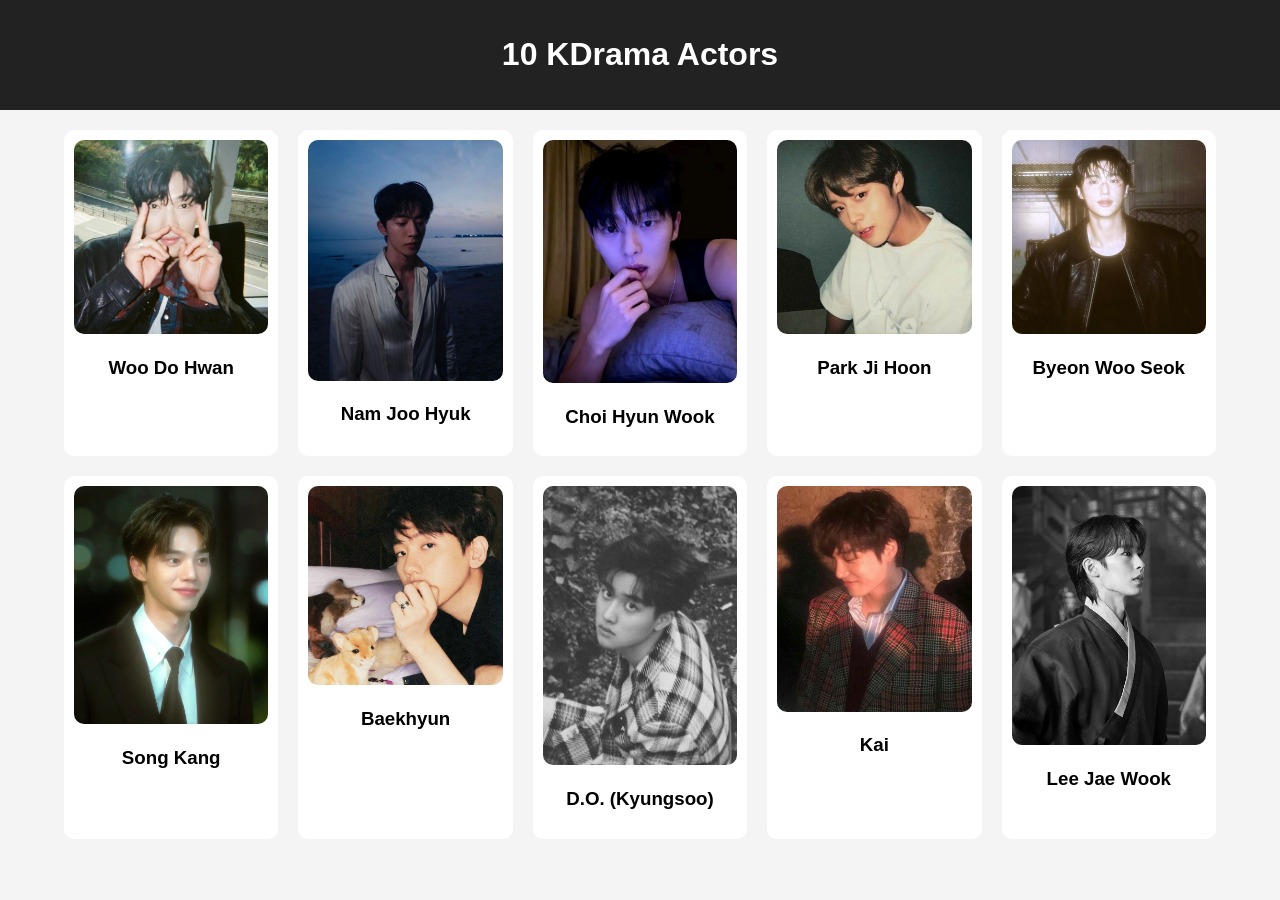
<file: index.html>
<!DOCTYPE html>
<html>
<head>
    <title>10 KDrama Actors</title>
    <link rel="stylesheet" href="style.css">
</head>
<body>

<header>
    <h1>10 KDrama Actors</h1>
</header>

<div class="container">
    <div class="grid">

        <a href="actors/woo-dohwan.html" class="card">
            <img src="images/hwan.jpg">
            <h3>Woo Do Hwan</h3>
        </a>

        <a href="actors/nam-joohyuk.html" class="card">
            <img src="images/hyuk.jpg">
            <h3>Nam Joo Hyuk</h3>
        </a>

        <a href="actors/choi-hyunwook.html" class="card">
            <img src="images/wook.jpg">
            <h3>Choi Hyun Wook</h3>
        </a>

        <a href="actors/park-jihoon.html" class="card">
            <img src="images/hoon.jpg">
            <h3>Park Ji Hoon</h3>
        </a>

        <a href="actors/byeon-wooseok.html" class="card">
            <img src="images/seok.jpg">
            <h3>Byeon Woo Seok</h3>
        </a>

        <a href="actors/song-kang.html" class="card">
            <img src="images/song.jpg">
            <h3>Song Kang</h3>
        </a>

        <a href="actors/baekhyun.html" class="card">
            <img src="images/baek.jpg">
            <h3>Baekhyun</h3>
        </a>

        <a href="actors/doh-kyungsoo.html" class="card">
            <img src="images/do.jpg">
            <h3>D.O. (Kyungsoo)</h3>
        </a>

        <a href="actors/kai.html" class="card">
            <img src="images/kai.jpg">
            <h3>Kai</h3>
        </a>

        <a href="actors/lee-jaewook.html" class="card">
            <img src="images/jae.jpg">
            <h3>Lee Jae Wook</h3>
        </a>

    </div>
</div>

</body>
</html>
</file>
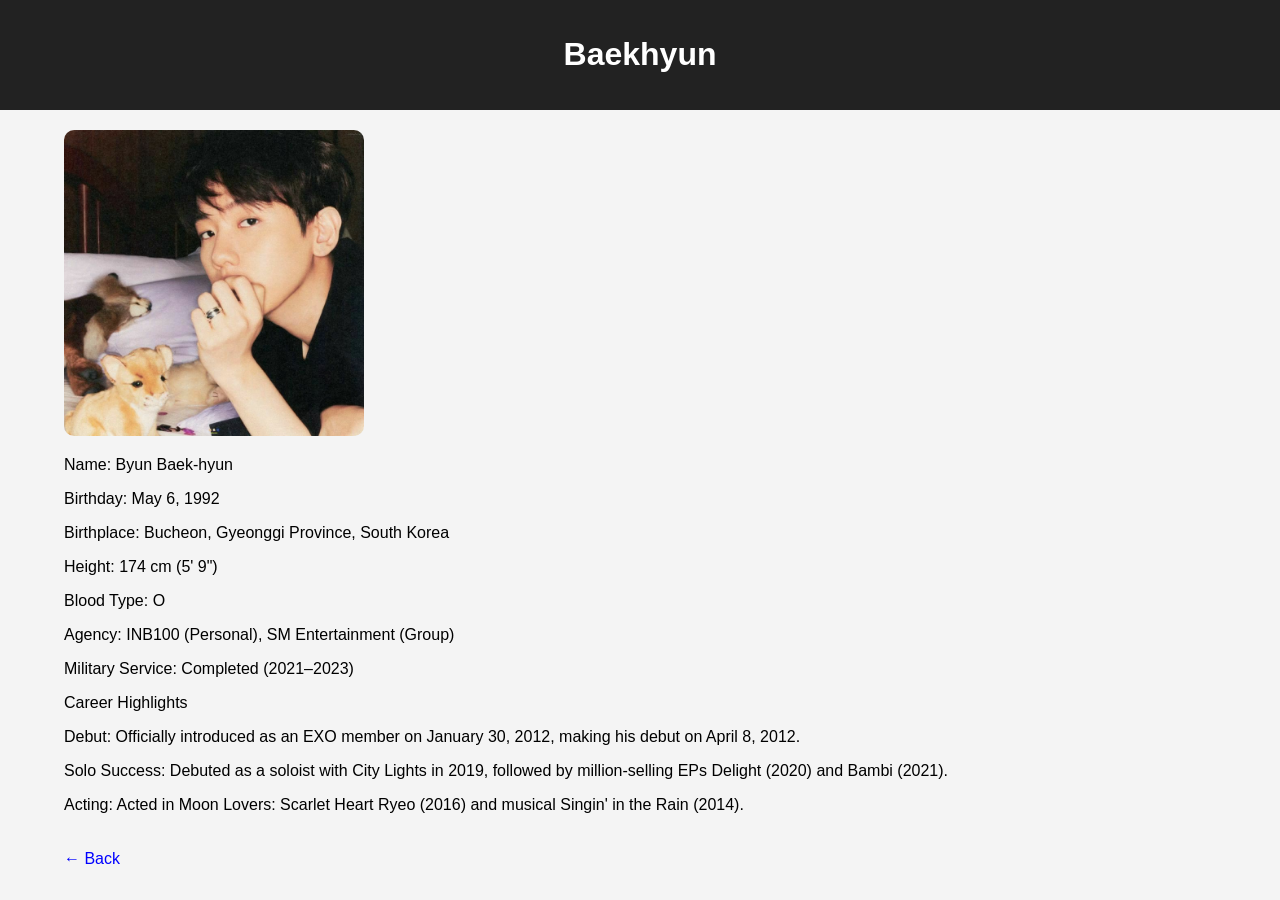
<file: actors/baekhyun.html>
<!DOCTYPE html>
<html>
<head>
    <title>Baekhyun</title>
    <link rel="stylesheet" href="../style.css">
</head>
<body>

<header><h1>Baekhyun</h1></header>

<div class="container actor-page">
    <img src="../images/baek.jpg">
    <p>Name: Byun Baek-hyun</p>
<p>Birthday: May 6, 1992</p>
<p>Birthplace: Bucheon, Gyeonggi Province, South Korea</p>
<p>Height: 174 cm (5' 9")</p>
<p>Blood Type: O</p>
<p>Agency: INB100 (Personal), SM Entertainment (Group)</p>
<p>Military Service: Completed (2021–2023) </p>
<p>Career Highlights</p>
<p>Debut: Officially introduced as an EXO member on January 30, 2012, making his debut on April 8, 2012.</p>
<p>Solo Success: Debuted as a soloist with City Lights in 2019, followed by million-selling EPs Delight (2020) and Bambi (2021).</p>
<p>Acting: Acted in Moon Lovers: Scarlet Heart Ryeo (2016) and musical Singin' in the Rain (2014).</p>
   
    <a href="../index.html" class="back">← Back</a>
</div>

</body>
</html>
</file>
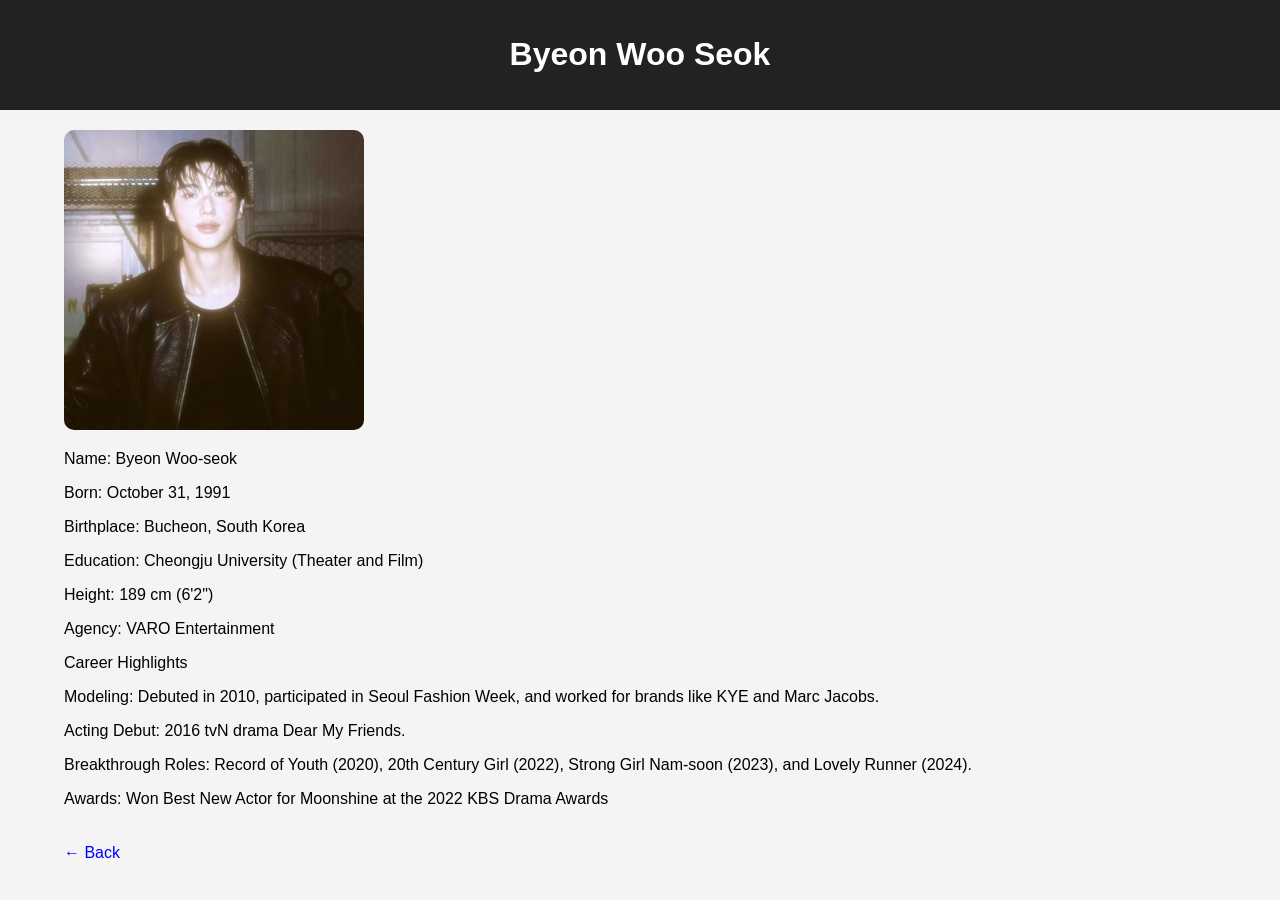
<file: actors/byeon-wooseok.html>
<!DOCTYPE html>
<html>
<head>
    <title>Byeon Woo Seok</title>
    <link rel="stylesheet" href="../style.css">
</head>
<body>

<header><h1>Byeon Woo Seok</h1></header>

<div class="container actor-page">
    <img src="../images/seok.jpg">
    <p>Name: Byeon Woo-seok</p>
<p>Born: October 31, 1991</p>
<p>Birthplace: Bucheon, South Korea</p>
<p>Education: Cheongju University (Theater and Film)</p>
<p>Height: 189 cm (6'2")</p>
<p>Agency: VARO Entertainment</p>
<p>Career Highlights</p>
<p>Modeling: Debuted in 2010, participated in Seoul Fashion Week, and worked for brands like KYE and Marc Jacobs.</p>
<p>Acting Debut: 2016 tvN drama Dear My Friends.</p>
<p>Breakthrough Roles: Record of Youth (2020), 20th Century Girl (2022), Strong Girl Nam-soon (2023), and Lovely Runner (2024).</p>
<p>Awards: Won Best New Actor for Moonshine at the 2022 KBS Drama Awards</p>
    <a href="../index.html" class="back">← Back</a>
</div>

</body>
</html>
</file>
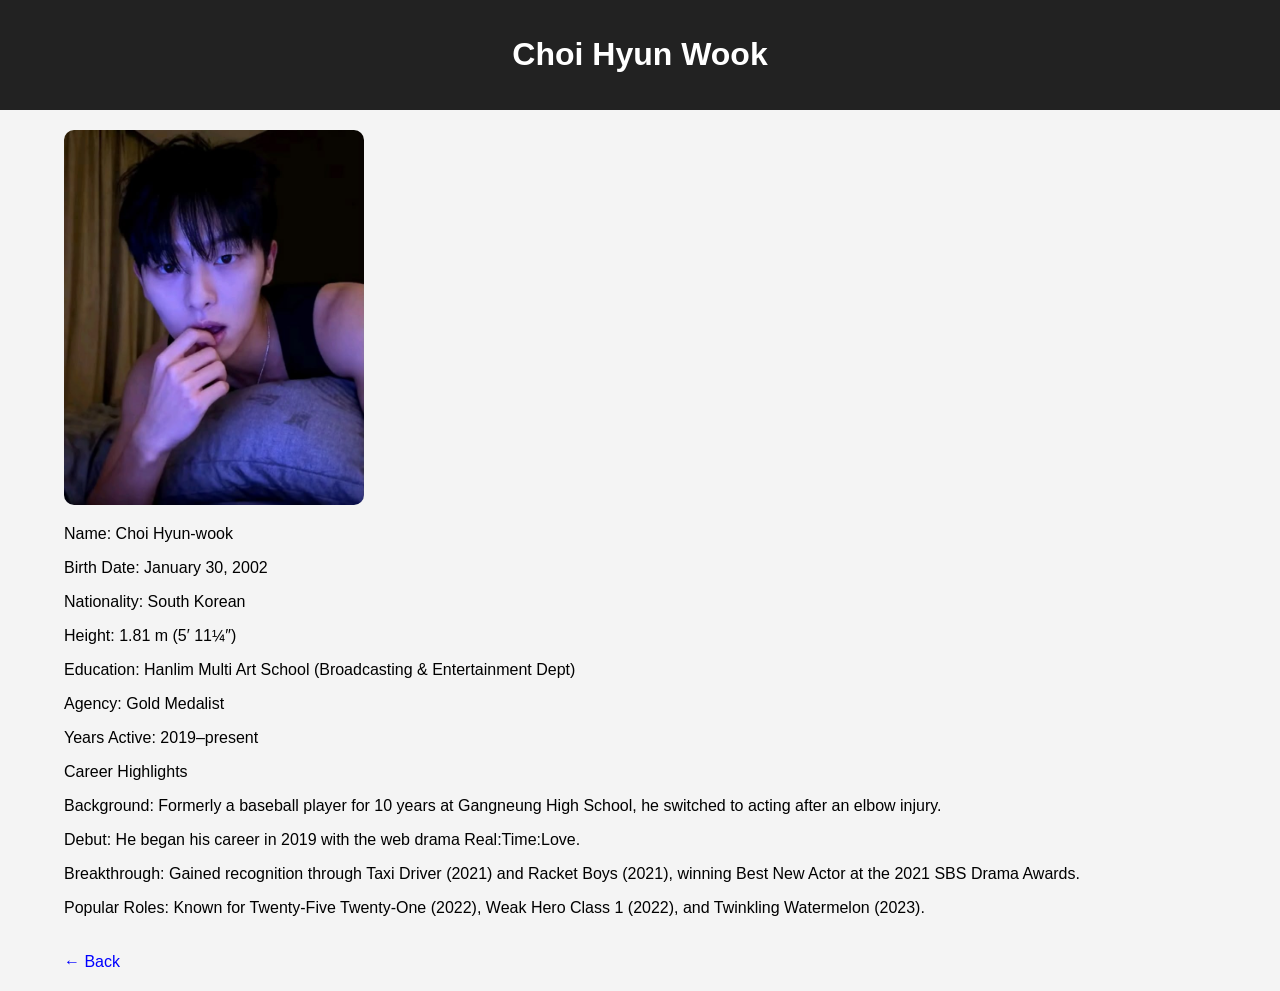
<file: actors/choi-hyunwook.html>
<!DOCTYPE html>
<html>
<head>
    <title>Choi Hyun Wook</title>
    <link rel="stylesheet" href="../style.css">
</head>
<body>

<header><h1>Choi Hyun Wook</h1></header>

<div class="container actor-page">
    <img src="../images/wook.jpg">
    <p>Name: Choi Hyun-wook</p>
<p>Birth Date: January 30, 2002</p>
<p>Nationality: South Korean</p>
<p>Height: 1.81 m (5′ 11¼″)</p>
<p>Education: Hanlim Multi Art School (Broadcasting & Entertainment Dept)</p>
<p>Agency: Gold Medalist</p>
<p>Years Active: 2019–present</p> 
<p>Career Highlights</p>
<p>Background: Formerly a baseball player for 10 years at Gangneung High School, he switched to acting after an elbow injury.</p>
<p>Debut: He began his career in 2019 with the web drama Real:Time:Love.</p>
<p>Breakthrough: Gained recognition through Taxi Driver (2021) and Racket Boys (2021), winning Best New Actor at the 2021 SBS Drama Awards.</p>
<p>Popular Roles: Known for Twenty-Five Twenty-One (2022), Weak Hero Class 1 (2022), and Twinkling Watermelon (2023).</p>
    <a href="../index.html" class="back">← Back</a>
</div>

</body>
</html>
</file>
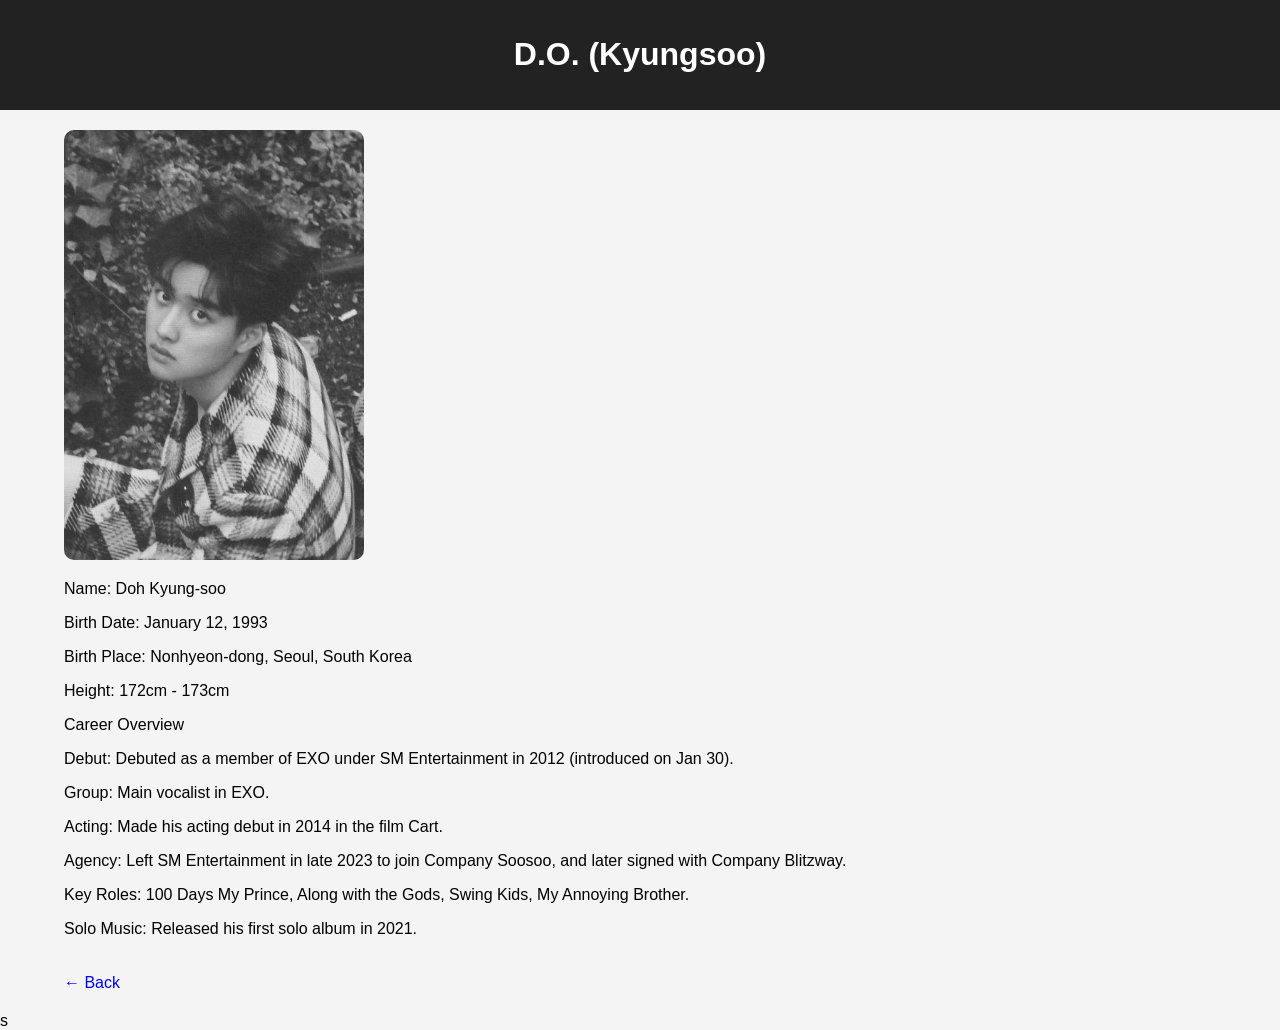
<file: actors/doh-kyungsoo (2).html>
<!DOCTYPE html>
<html>
<head>
    <title>D.O. (Kyungsoo)</title>
    <link rel="stylesheet" href="../style.css">
</head>
<body>

<header><h1>D.O. (Kyungsoo)</h1></header>

<div class="container actor-page">
    <img src="../images/do.jpg">
    <p>Name: Doh Kyung-soo</p>
<p>Birth Date: January 12, 1993</p>
<p>Birth Place: Nonhyeon-dong, Seoul, South Korea</p>
<p>Height: 172cm - 173cm</p>
<p>Career Overview</p>
<p>Debut: Debuted as a member of EXO under SM Entertainment in 2012 (introduced on Jan 30).</p>
<p>Group: Main vocalist in EXO.</p>
<p>Acting: Made his acting debut in 2014 in the film Cart.</p>
<p>Agency: Left SM Entertainment in late 2023 to join Company Soosoo, and later signed with Company Blitzway.</p>
<p>Key Roles: 100 Days My Prince, Along with the Gods, Swing Kids, My Annoying Brother.</p>
<p>Solo Music: Released his first solo album in 2021.</p>
    <a href="../index.html" class="back">← Back</a>
</div>

</body>
</html>s
</file>
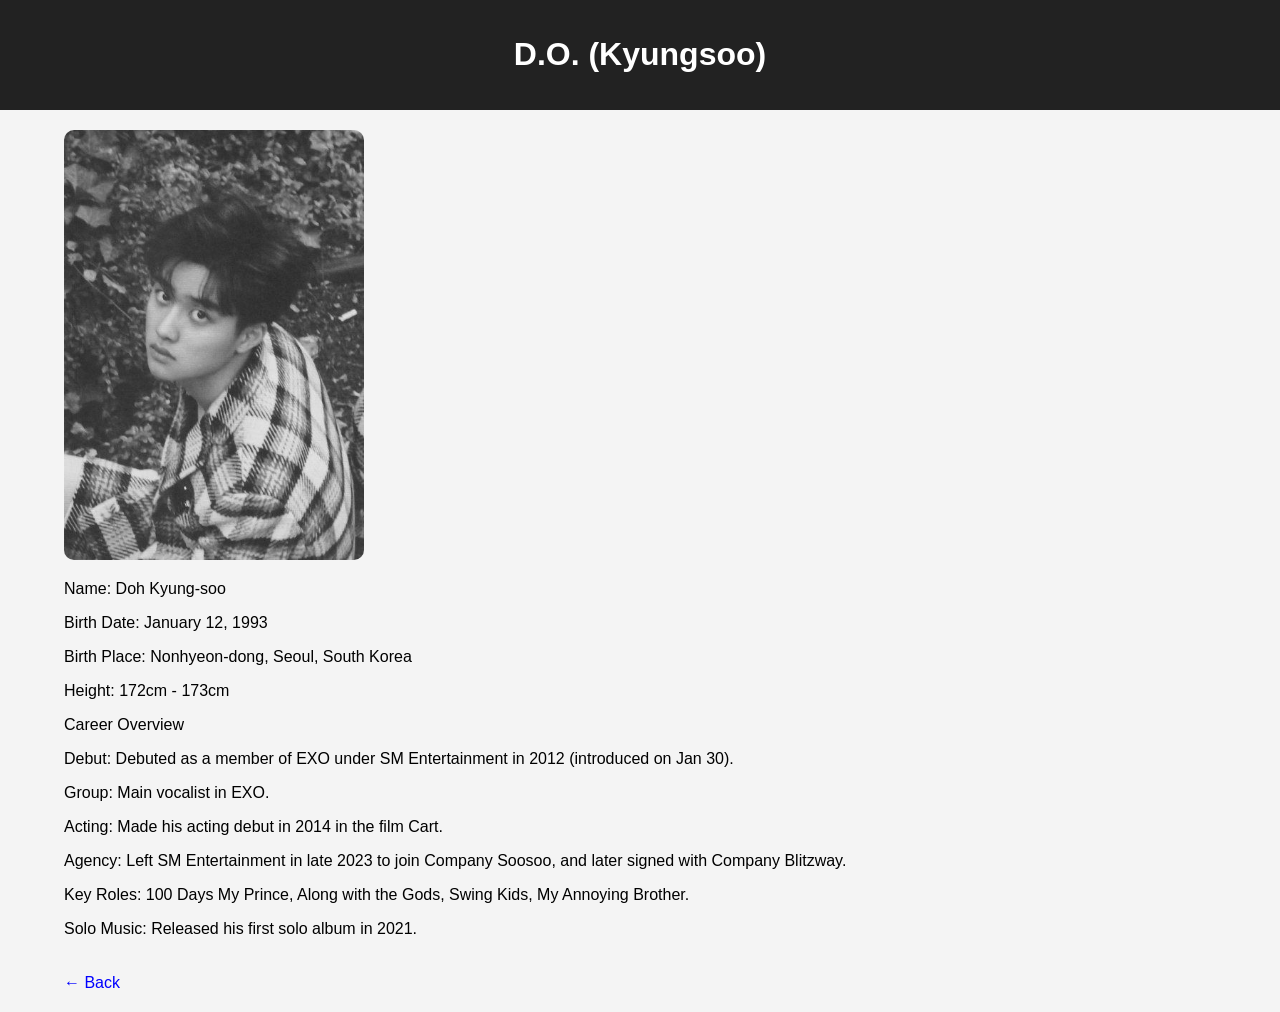
<file: actors/doh-kyungsoo.html>
<!DOCTYPE html>
<html>
<head>
    <title>D.O. (Kyungsoo)</title>
    <link rel="stylesheet" href="../style.css">
</head>
<body>

<header><h1>D.O. (Kyungsoo)</h1></header>

<div class="container actor-page">
    <img src="../images/do.jpg">
    <p>Name: Doh Kyung-soo</p>
<p>Birth Date: January 12, 1993</p>
<p>Birth Place: Nonhyeon-dong, Seoul, South Korea</p>
<p>Height: 172cm - 173cm</p>
<p>Career Overview</p>
<p>Debut: Debuted as a member of EXO under SM Entertainment in 2012 (introduced on Jan 30).</p>
<p>Group: Main vocalist in EXO.</p>
<p>Acting: Made his acting debut in 2014 in the film Cart.</p>
<p>Agency: Left SM Entertainment in late 2023 to join Company Soosoo, and later signed with Company Blitzway.</p>
<p>Key Roles: 100 Days My Prince, Along with the Gods, Swing Kids, My Annoying Brother.</p>
<p>Solo Music: Released his first solo album in 2021.</p>
    <a href="../index.html" class="back">← Back</a>
</div>

</body>
</html>
</file>
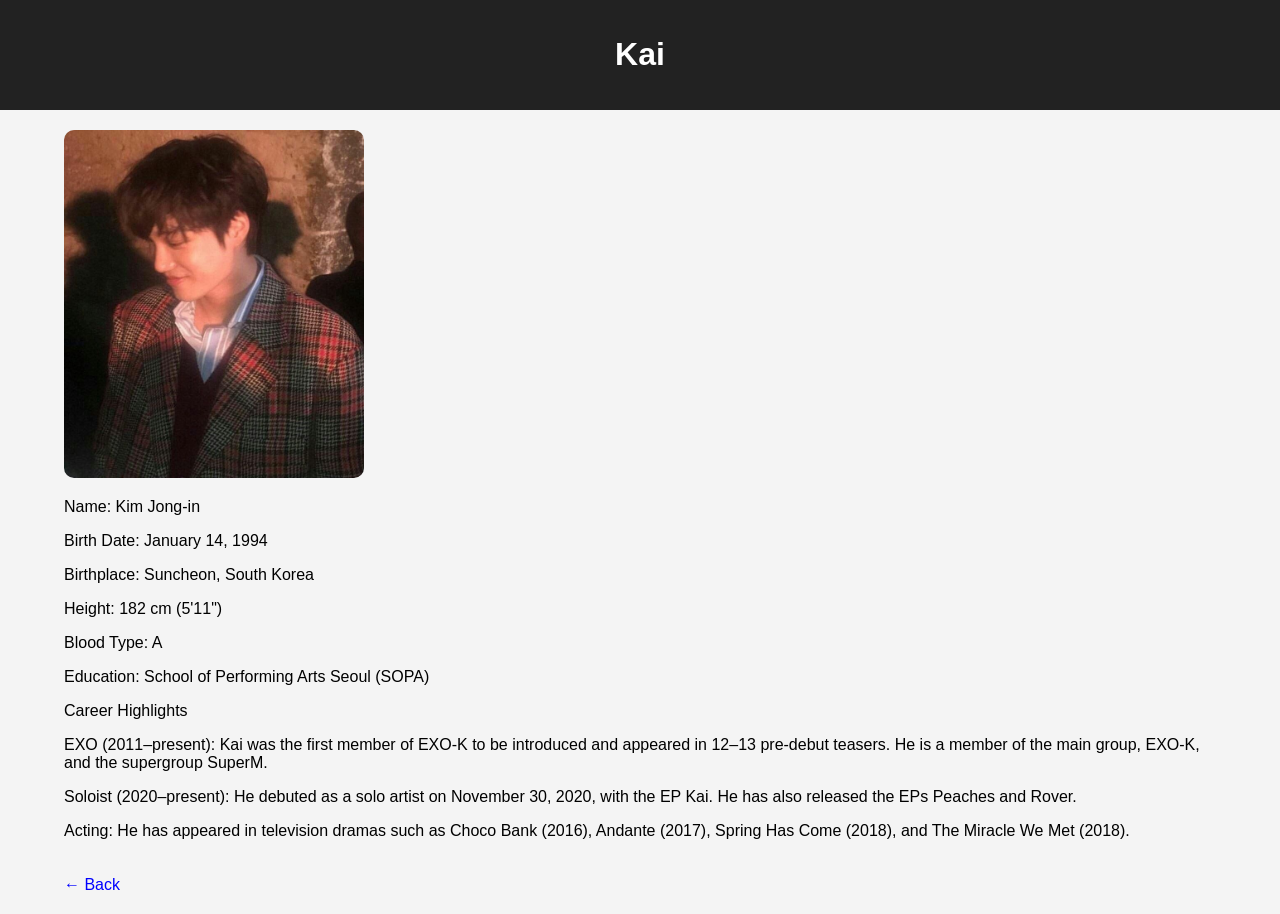
<file: actors/kai.html>
<!DOCTYPE html>
<html>
<head>
    <title>Kai</title>
    <link rel="stylesheet" href="../style.css">
</head>
<body>
<div style="display: flex; flex-direction: column; align-items: centre;">
<header><h1>Kai</h1></header>

<div class="container actor-page">
    <img src="../images/kai.jpg">
    <p>Name: Kim Jong-in</p>
<p>Birth Date: January 14, 1994</p>
<p>Birthplace: Suncheon, South Korea</p>
<p>Height: 182 cm (5'11")</p>
<p>Blood Type: A</p>
<p>Education: School of Performing Arts Seoul (SOPA)</p>
<p>Career Highlights</p>
<p>EXO (2011–present): Kai was the first member of EXO-K to be introduced and appeared in 12–13 pre-debut teasers. He is a member of the main group, EXO-K, and the supergroup SuperM.</p>
<p>Soloist (2020–present): He debuted as a solo artist on November 30, 2020, with the EP Kai. He has also released the EPs Peaches and Rover.</p>
<p>Acting: He has appeared in television dramas such as Choco Bank (2016), Andante (2017), Spring Has Come (2018), and The Miracle We Met (2018).</p>
    <a href="../index.html" class="back">← Back</a>
</div>
</div>
</body>
</html>
</file>
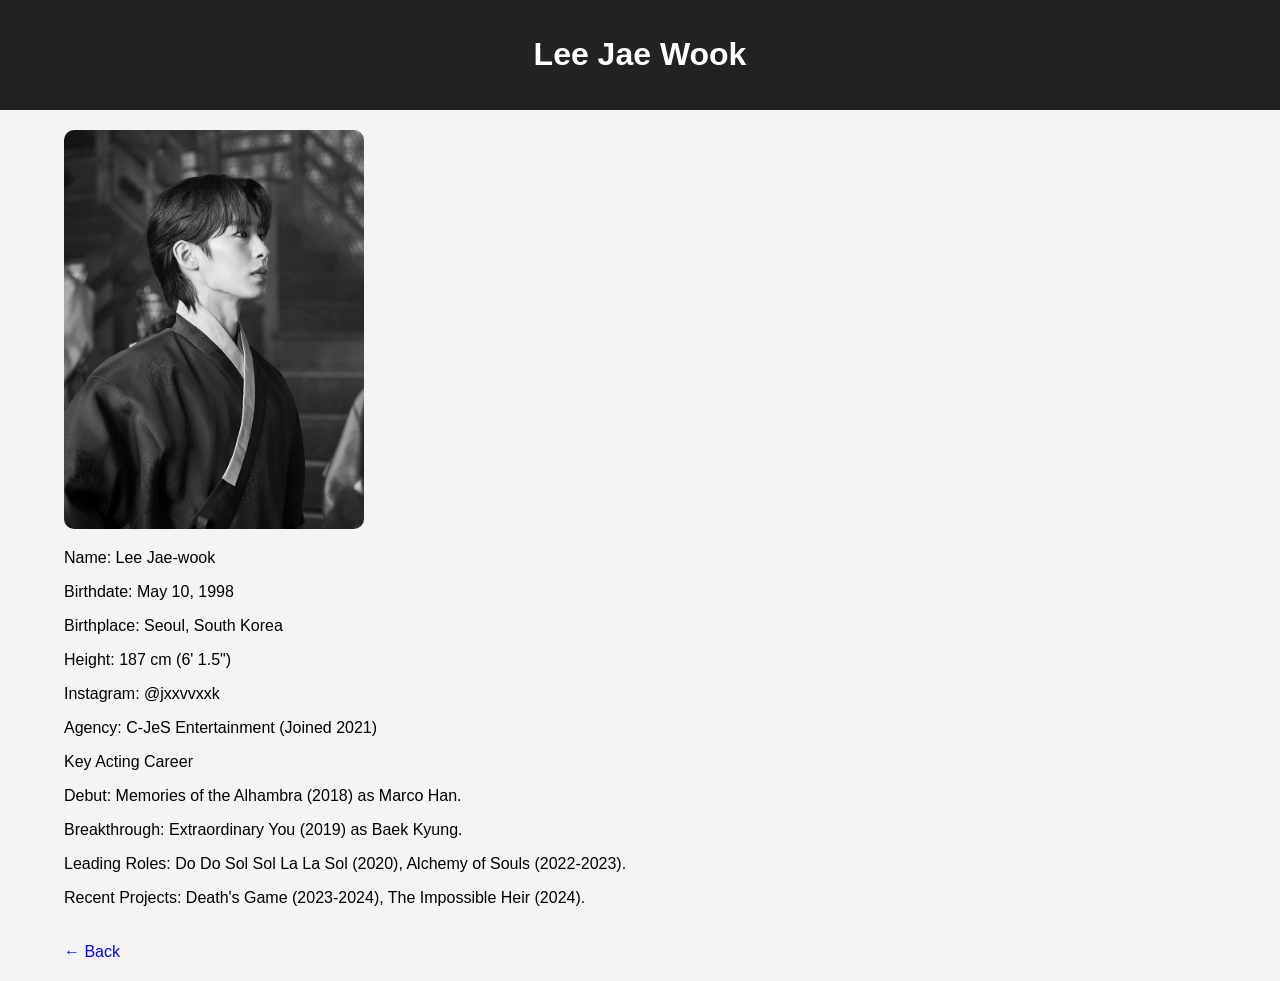
<file: actors/lee-jaewook.html>
<!DOCTYPE html>
<html>
<head>
    <title>Lee Jae Wook</title>
    <link rel="stylesheet" href="../style.css">
</head>
<body>

<header><h1>Lee Jae Wook</h1></header>

<div class="container actor-page">
    <img src="../images/jae.jpg">
    <p>Name: Lee Jae-wook</p>
<p>Birthdate: May 10, 1998</p>
<p>Birthplace: Seoul, South Korea</p>
<p>Height: 187 cm (6' 1.5")</p>
<p>Instagram: @jxxvvxxk</p>
<p>Agency: C-JeS Entertainment (Joined 2021)</p> 
<p>Key Acting Career</p>
<p>Debut: Memories of the Alhambra (2018) as Marco Han.</p>
<p>Breakthrough: Extraordinary You (2019) as Baek Kyung.</p>
<p>Leading Roles: Do Do Sol Sol La La Sol (2020), Alchemy of Souls (2022-2023).</p>
<p>Recent Projects: Death's Game (2023-2024), The Impossible Heir (2024).</p>
    <a href="../index.html" class="back">← Back</a>
</div>

</body>
</html>
</file>
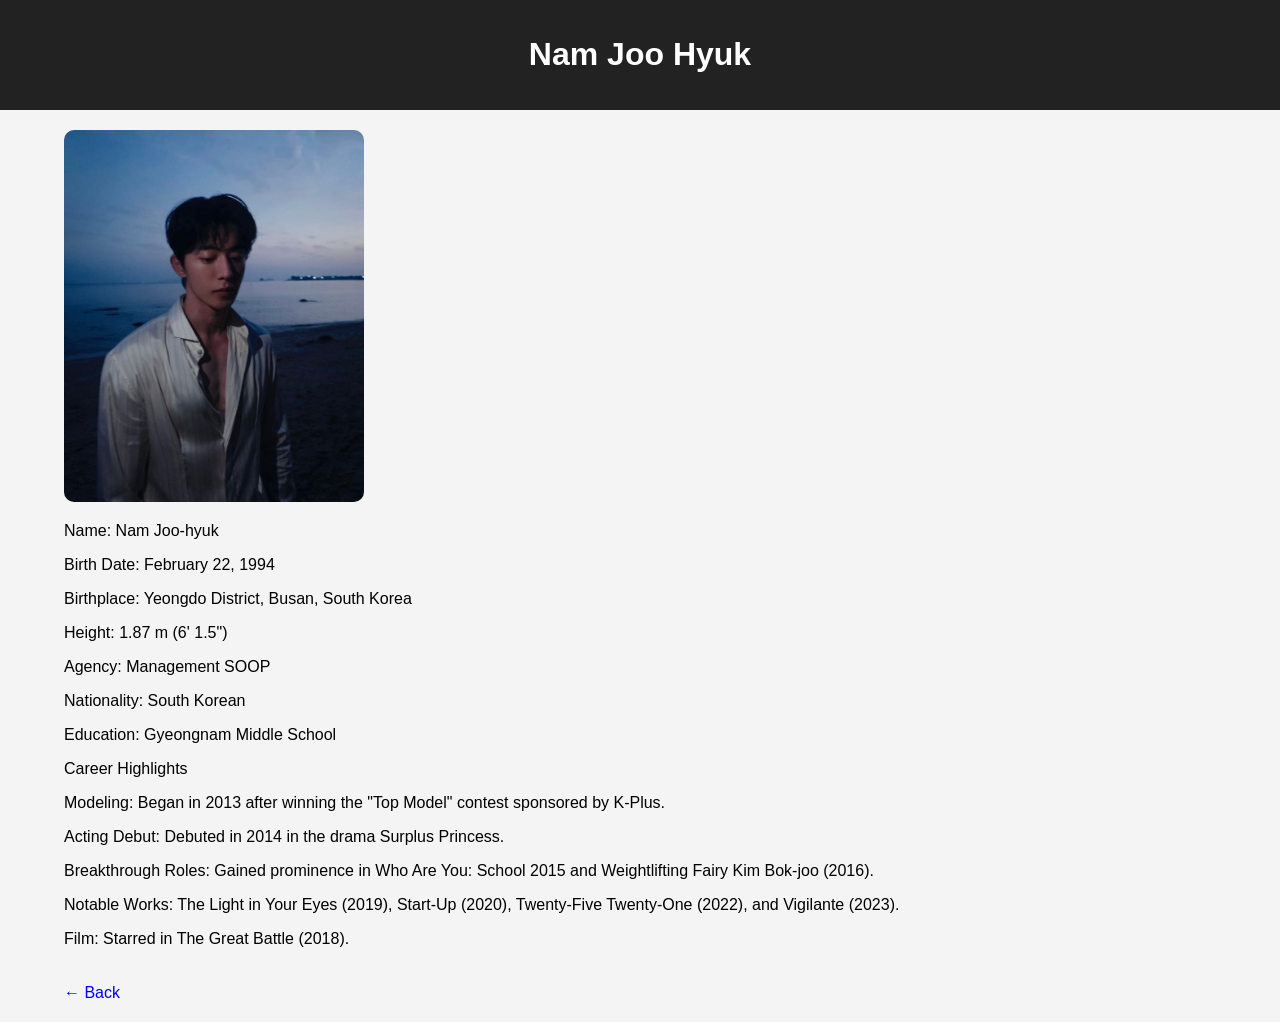
<file: actors/nam-joohyuk.html>
<!DOCTYPE html>
<html>
<head>
    <title>Nam Joo Hyuk</title>
    <link rel="stylesheet" href="../style.css">
</head>
<body>

<header><h1>Nam Joo Hyuk</h1></header>

<div class="container actor-page">
    <img src="../images/hyuk.jpg">
    <p>Name: Nam Joo-hyuk</p>
<p>Birth Date: February 22, 1994</p>
<p>Birthplace: Yeongdo District, Busan, South Korea</p>
<p>Height: 1.87 m (6' 1.5")</p>
<p>Agency: Management SOOP</p>
<p>Nationality: South Korean</p>
<p>Education: Gyeongnam Middle School</p>
<p>Career Highlights</p>
<p>Modeling: Began in 2013 after winning the "Top Model" contest sponsored by K-Plus.</p>
<p>Acting Debut: Debuted in 2014 in the drama Surplus Princess.</p>
<p>Breakthrough Roles: Gained prominence in Who Are You: School 2015 and Weightlifting Fairy Kim Bok-joo (2016).</p>
<p>Notable Works: The Light in Your Eyes (2019), Start-Up (2020), Twenty-Five Twenty-One (2022), and Vigilante (2023).</p>
<p>Film: Starred in The Great Battle (2018).</p>
    <a href="../index.html" class="back">← Back</a>
</div>

</body>
</html>
</file>
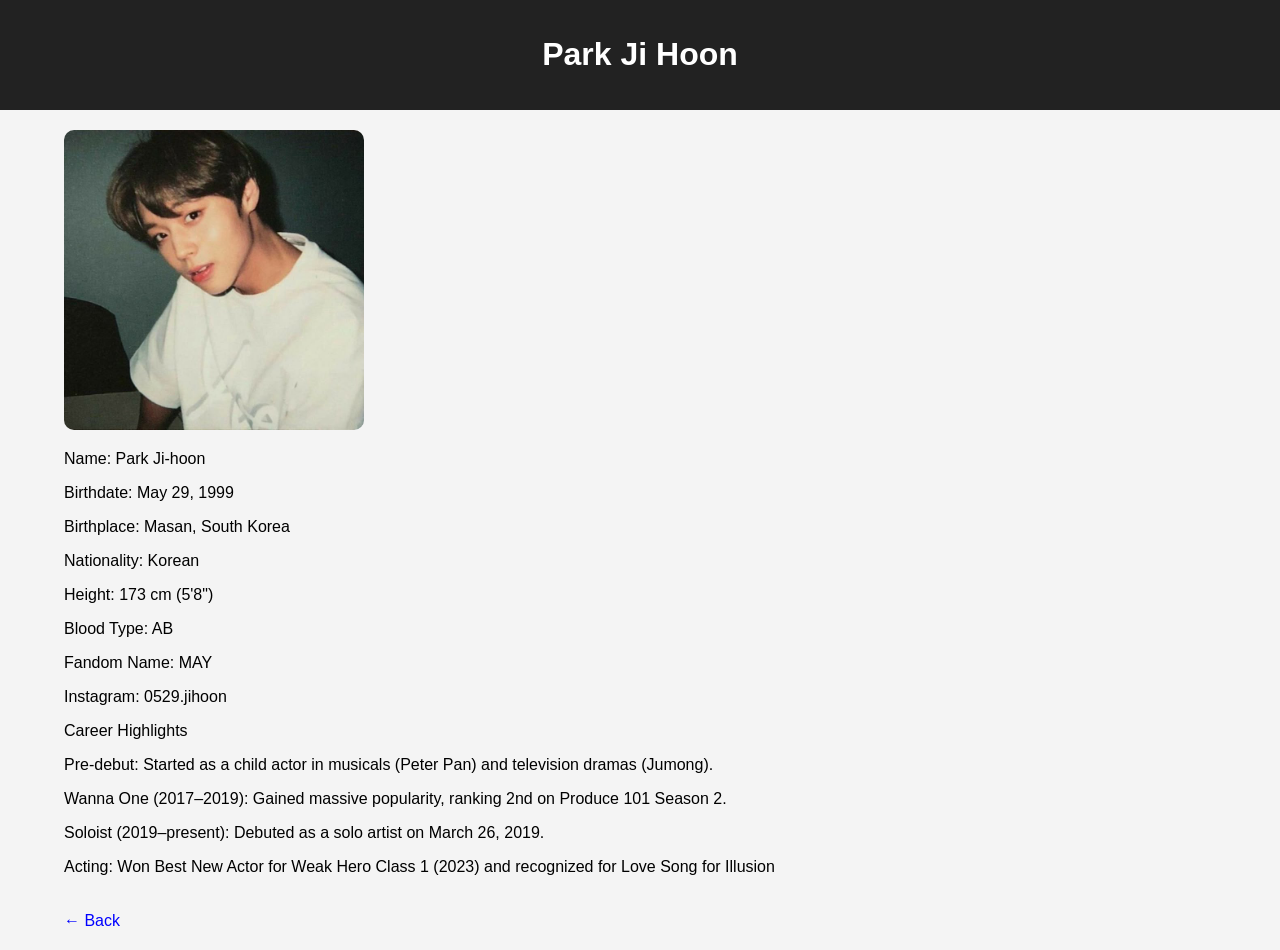
<file: actors/park-jihoon.html>
<!DOCTYPE html>
<html>
<head>
    <title>Park Ji Hoon</title>
    <link rel="stylesheet" href="../style.css">
</head>
<body>

<header><h1>Park Ji Hoon</h1></header>

<div class="container actor-page">
    <img src="../images/hoon.jpg">
    <p>Name: Park Ji-hoon</p>
<p>Birthdate: May 29, 1999</p>
<p>Birthplace: Masan, South Korea</p>
<p>Nationality: Korean</p>
<p>Height: 173 cm (5'8")</p>
<p>Blood Type: AB</p>
<p>Fandom Name: MAY</p>
<p>Instagram: 0529.jihoon</p> 
<p>Career Highlights</p>
<p>Pre-debut: Started as a child actor in musicals (Peter Pan) and television dramas (Jumong).</p>
<p>Wanna One (2017–2019): Gained massive popularity, ranking 2nd on Produce 101 Season 2.</p>
<p>Soloist (2019–present): Debuted as a solo artist on March 26, 2019.</p>
<p>Acting: Won Best New Actor for Weak Hero Class 1 (2023) and recognized for Love Song for Illusion</p>
    <a href="../index.html" class="back">← Back</a>
</div>

</body>
</html>
</file>
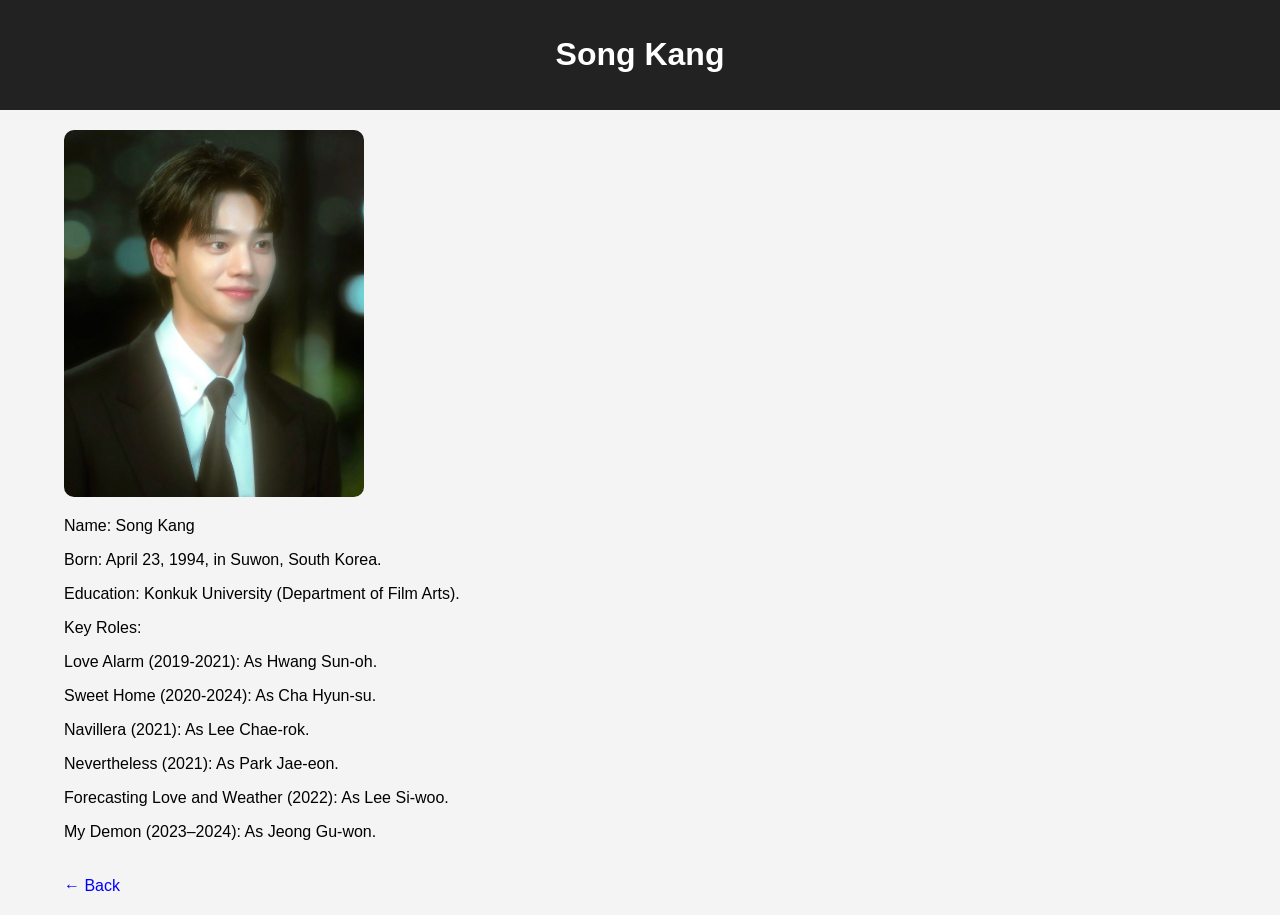
<file: actors/song-kang.html>
<!DOCTYPE html>
<html>
<head>
    <title>Song Kang</title>
    <link rel="stylesheet" href="../style.css">
</head>
<body>

<header><h1>Song Kang</h1></header>

<div class="container actor-page">
    <img src="../images/song.jpg">
    <p>Name: Song Kang</p>
<p>Born: April 23, 1994, in Suwon, South Korea.</p>
<p>Education: Konkuk University (Department of Film Arts).</p>
<p>Key Roles:</p>
<p>Love Alarm (2019-2021): As Hwang Sun-oh.</p>
<p>Sweet Home (2020-2024): As Cha Hyun-su.</p>
<p>Navillera (2021): As Lee Chae-rok.</p>
<p>Nevertheless (2021): As Park Jae-eon.</p>
<p>Forecasting Love and Weather (2022): As Lee Si-woo.</p>
<p>My Demon (2023–2024): As Jeong Gu-won.</p>
    <a href="../index.html" class="back">← Back</a>
</div>

</body>
</html>
</file>
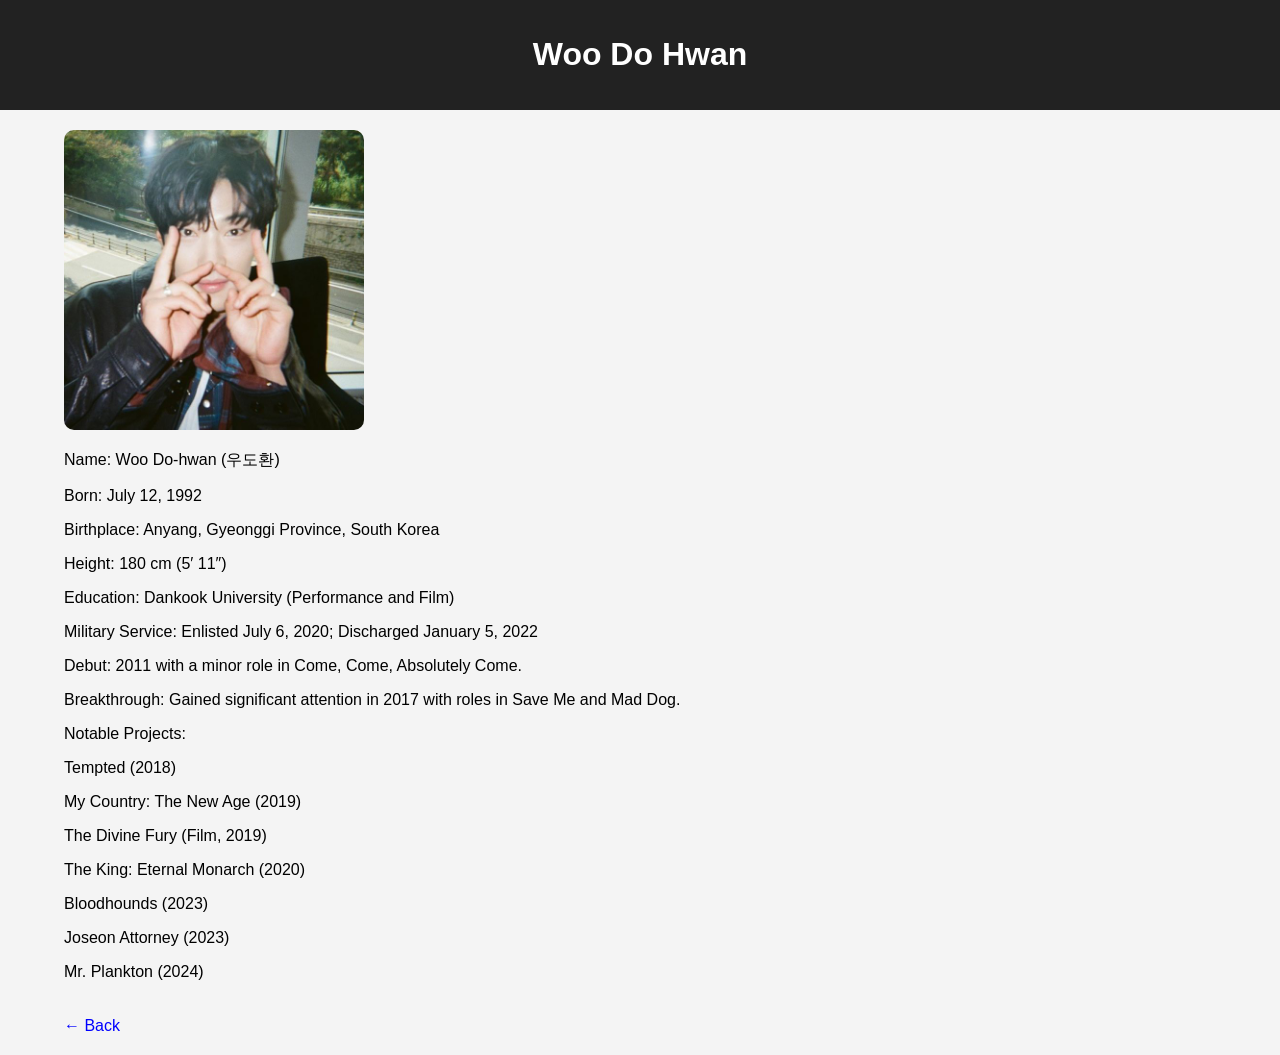
<file: actors/woo-dohwan.html>
<!DOCTYPE html>
<html>
<head>
    <title>Woo Do Hwan</title>
    <link rel="stylesheet" href="../style.css">
</head>
<body>

<header><h1>Woo Do Hwan</h1></header>

<div class="container actor-page">
    <img src="../images/hwan.jpg">
    <p>Name: Woo Do-hwan (우도환)
<p>Born: July 12, 1992</p>
<p>Birthplace: Anyang, Gyeonggi Province, South Korea</p>
<p>Height: 180 cm (5′ 11″)</p>
<p>Education: Dankook University (Performance and Film)</p>
<p>Military Service: Enlisted July 6, 2020; Discharged January 5, 2022</p>
<p>Debut: 2011 with a minor role in Come, Come, Absolutely Come.</p>
<p>Breakthrough: Gained significant attention in 2017 with roles in Save Me and Mad Dog.</p>
<p>Notable Projects:</p>
<p>Tempted (2018)</p>
<p>My Country: The New Age (2019)</p>
<p>The Divine Fury (Film, 2019)</p>
<p>The King: Eternal Monarch (2020)</p>
<p>Bloodhounds (2023)</p>
<p>Joseon Attorney (2023)</p>
<p>Mr. Plankton (2024)</p></p>
     <a href="../index.html" class="back">← Back</a>
</div>

</body>
</html>
</file>
<file: style.css>
body {
    font-family: Arial, sans-serif;
    margin: 0;
    background-color: #f4f4f4;
}

header {
    background-color: #222;
    color: white;
    padding: 15px;
    text-align: center;
}

.container {
    width: 90%;
    margin: auto;
    padding: 20px;
}

.grid {
    display: grid;
    grid-template-columns: repeat(auto-fit, minmax(200px, 1fr));
    gap: 20px;
}

.card {
    background: white;
    padding: 10px;
    border-radius: 10px;
    text-align: center;
    transition: 0.3s;
}

.card:hover {
    transform: scale(1.05);
}

.card img {
    width: 100%;
    border-radius: 10px;
}

a {
    text-decoration: none;
    color: black;
}

.actor-page img {
    width: 300px;
    border-radius: 10px;
}

.back {
    display: inline-block;
    margin-top: 20px;
    color: blue;
}
</file>
